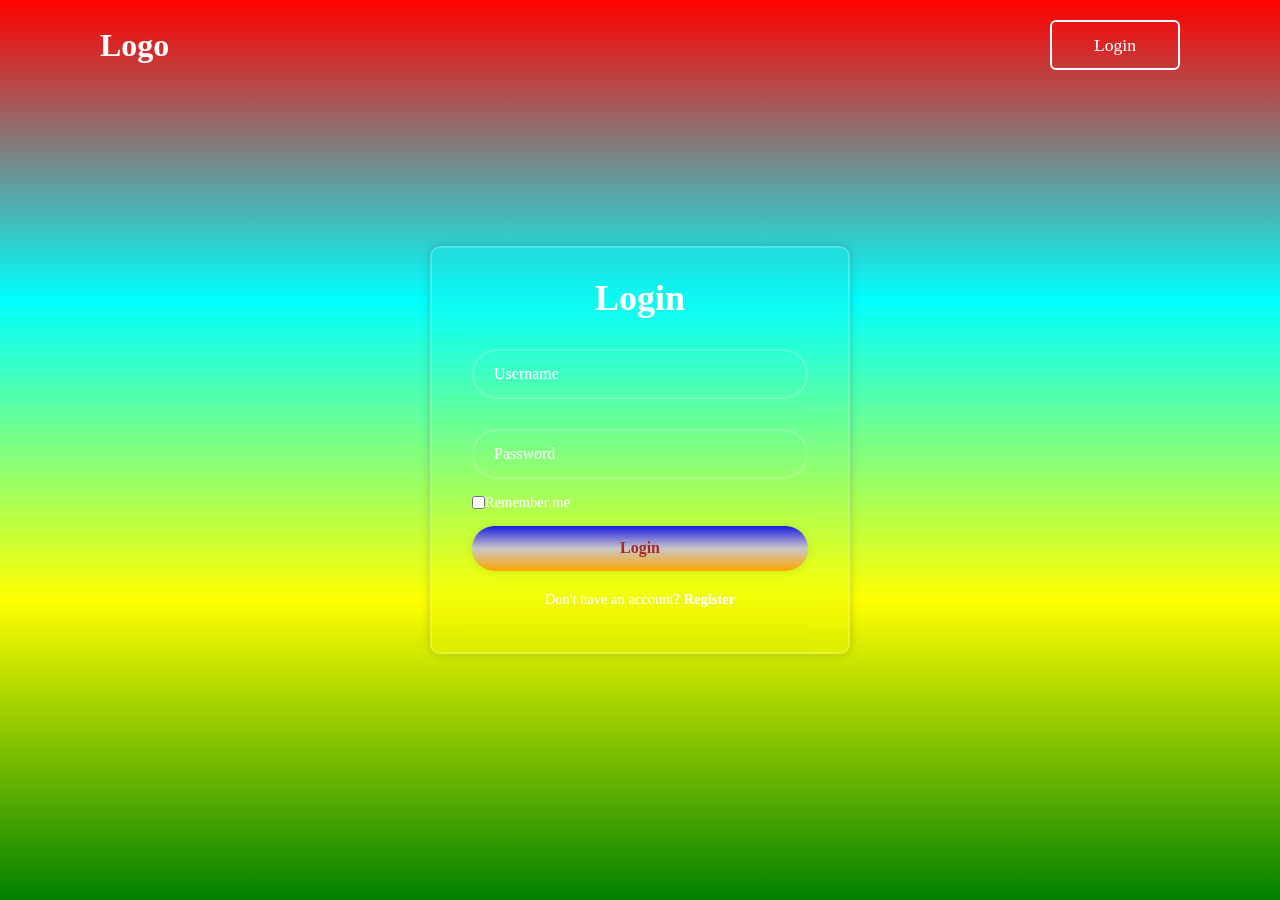
<file: pages/login.html>
<!DOCTYPE html>
<html lang="en">

<head>
    <meta charset="UTF-8" />
    <meta name="viewport" content="width=device-width, initial-scale=1.0" />
    <!-- <link rel="stylesheet" href="https://fontawesome.com/icons/envelope?f=classic&s=regular"> -->
    <link rel="stylesheet" href="../styles/normalize.css">
    <link rel="stylesheet" href="../styles/register.css">
    <title>5-oy 11-dars</title>
</head>

<body>
    <header>
        <h2 class="logo">Logo</h2>
        <nav class="nav">
            <!-- <a href="#">Home</a> -->
            <!-- <a href="#">About</a>, -->
            <!-- <a href="#">Services</a> -->
            <!-- <a href="#">Contact</a> -->
            <button class="btnlogin-popup">Login</button>
        </nav>
    </header>

    <div class="wrapper">
        <form class="form">
            <h1>Login</h1>
            <div class="input-box">
                <input id="usurname" type="text" placeholder="Username" required />
                <i class="bx bxs-user"></i>
            </div>


            <div class="input-box">
                <input id="password" type="password" placeholder="Password" required />
                <i class="bx bxs-lock-alt"></i>
            </div>

            <div class="remember-forgot">
                <label><input type="checkbox" />
                    <p>Remember me</p>
                </label>
            </div>

            <button class="btn">Login</button>

            <div class="register-link">
                <p>Don't have an account? <a href="#">Register</a></p>
            </div>
        </form>
    </div>


    <script type="module" src="../js/login.js"></script>
</body>

</html>
</file>
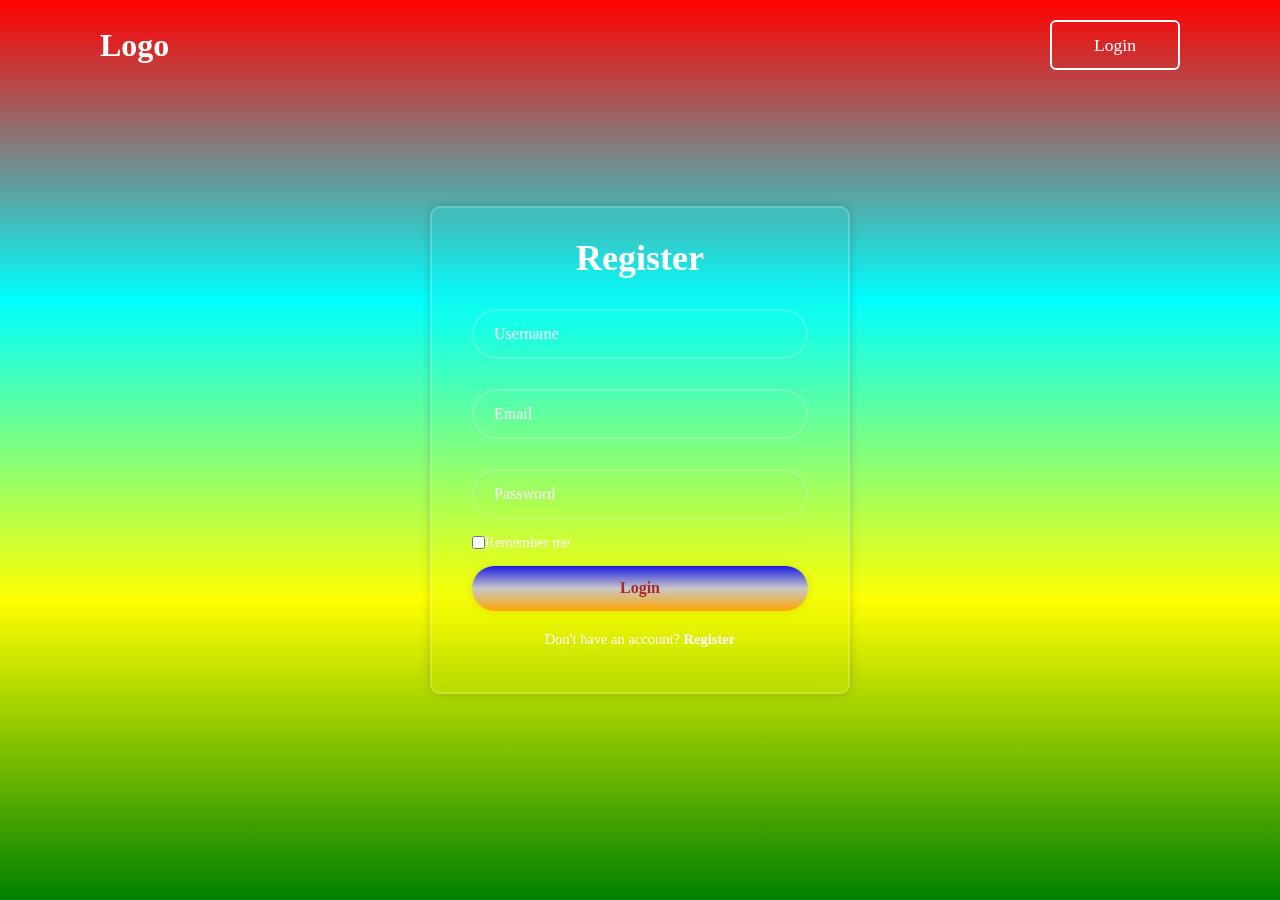
<file: pages/register.html>
<!DOCTYPE html>
<html lang="en">

<head>
    <meta charset="UTF-8" />
    <meta name="viewport" content="width=device-width, initial-scale=1.0" />
    <!-- <link rel="stylesheet" href="https://fontawesome.com/icons/envelope?f=classic&s=regular"> -->
    <link rel="stylesheet" href="../styles/normalize.css">
    <link rel="stylesheet" href="../styles/register.css">
    <title>5-oy 11-dars</title>
</head>

<body>
    <header>
        <h2 class="logo">Logo</h2>
        <nav class="nav">
            <!-- <a href="#">Home</a> -->
            <!-- <a href="#">About</a>, -->
            <!-- <a href="#">Services</a> -->
            <!-- <a href="#">Contact</a> -->
            <button class="btnlogin-popup">Login</button>
        </nav>
    </header>

    <div class="wrapper">
        <form class="form">
            <h1>Register</h1>
            <div class="input-box">
                <input id="usurname" type="text" placeholder="Username" required />
                <i class="bx bxs-user"></i>
            </div>

            <div class="input-box">
                <input id="email" type="email" placeholder="Email " required />
                <i class="bx bxs-user"></i>
            </div>

            <div class="input-box">
                <input id="password" type="password" placeholder="Password" required />
                <i class="bx bxs-lock-alt"></i>
            </div>

            <div class="remember-forgot">
                <label><input type="checkbox" />
                    <p>Remember me</p>
                </label>
            </div>

            <button type="submit" class="btn">Login</button>

            <div class="register-link">
                <p>Don't have an account? <a href="#">Register</a></p>
            </div>
        </form>
    </div>


    <script type="module" src="../js/register.js"></script>
</body>

</html>
</file>
<file: styles/register.css>
* {
  margin: 0;
  padding: 0;
  box-sizing: border-box;
}

body {
  display: flex;
  justify-content: center;
  align-items: center;
  min-height: 100vh;
  background-image: linear-gradient(red, aqua, yellow, green);
  background-size: cover;
  background-position: center;
}

header {
  position: fixed;
  top: 0;
  left: 0;
  width: 100%;
  padding: 20px 100px;
  display: flex;
  justify-content: space-between;
  align-items: center;
  z-index: 99;
}

.logo {
  font-size: 2em;
  color: #fff;
  user-select: none;
  cursor: pointer;
}

.nav a {
  position: relative;
  font-size: 1.1em;
  color: #fff;
  text-decoration: none;
  font-weight: 500;
  margin-left: 40px;
}

.nav a:hover {
  text-decoration: underline;
}

.nav a ::after {
  content: "";
  position: absolute;
  left: 0;
  bottom: -6px;
  width: 100%;
  height: 3px;
  background: #fff;
  border-radius: 5px;
  transform-origin: right;
  transform: scaleX(0);
  transition: transform 0.5s;
}

.nav a :hover::after {
  transform-origin: left;
  transform: scaleX(1);
}
.nav .btnlogin-popup {
  width: 130px;
  height: 50px;
  background: transparent;
  border: 2px solid #fff;
  outline: none;
  border-radius: 6px;
  cursor: pointer;
  font-size: 1.1em;
  color: #fff;
  font-weight: 500;
  margin-left: 40px;
  transition: 0.5s;
}

.nav .btnlogin-popup:hover {
  background: #fff;
  color: #162938;
}

.wrapper {
  width: 420px;
  background: transparent;
  border: 2px solid rgba(255, 255, 255, 0.2);
  backdrop-filter: blur(20px);
  box-shadow: 0 0 10px rgba(0, 0, 0, 0.2);
  color: #ffffff;
  border-radius: 10px;
  padding: 30px 40px;
}

.wrapper h1 {
  font-size: 36px;
  text-align: center;
}

.wrapper .input-box {
  position: relative;
  width: 100%;
  height: 50px;
  margin: 30px 0;
}

.input-box input {
  width: 100%;
  height: 100%;
  background: transparent;
  border: none;
  outline: none;
  border: 2px solid rgba(255, 255, 255, 0.2);
  border-radius: 40px;
  font-size: 16px;
  color: #ffffff;
  padding: 20px 45px 20px 20px;
}

.input-box input::placeholder {
  color: #fff;
}

.input-box i {
  position: absolute;
  right: 20px;
  top: 50%;
  transform: translateY(-50%);
  font-size: 20px;
}

.wrapper .remember-forgot {
  display: flex;
  justify-content: space-between;
  font-size: 14.5px;
  margin: -15px 0 15px;
}

.remember-forgot label {
  display: flex;
  align-items: center;
}

.input-box label input {
  accent-color: #fff;
  margin-right: 3px;
}

.remember-forgot a {
  color: #fff;
  text-decoration: none;
}

.remember-forgot a:hover {
  text-decoration: underline;
}

.wrapper .btn {
  width: 100%;
  height: 45px;
  background: linear-gradient(rgb(27, 27, 228), rgb(201, 199, 199), orange);
  border: none;
  outline: none;
  border-radius: 40px;
  box-shadow: 0 0 10px rgba(0, 0, 0, 0.1);
  cursor: pointer;
  font-size: 16px;
  color: brown;
  font-weight: 600;
}

.wrapper .register-link {
  font-size: 14.5px;
  text-align: center;
  margin: 20px 0 15px;
}

.register-link p a {
  color: #fff;
  text-decoration: none;
  font-weight: 600;
}

.register-link p a:hover {
  text-decoration: underline;
}
</file>
